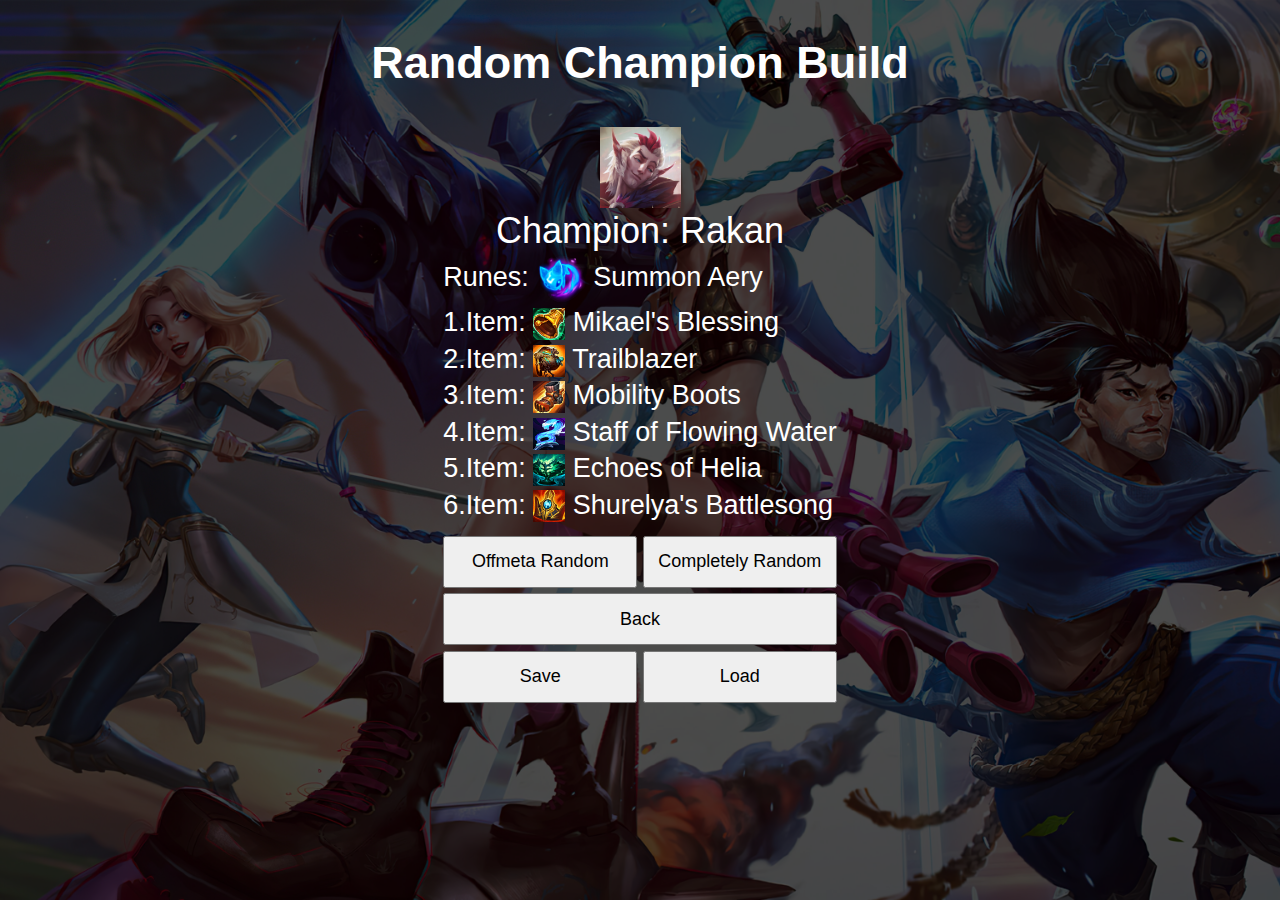
<file: index.html>
<!DOCTYPE html>
<html>
<head>
    <title>Random Champion Generator</title>
    <link rel="stylesheet" href="style.css">
    <script src="championData.json"></script>
    <script type="text/javascript" src="newFunction.js"></script>
</head>
<body onload="rerollRandomChampion()">
    <h2>Random Champion Build</h2>
    <img id="championImage" src="championImages/Aatrox.jpg" alt="Image">
    <div id="erandomChampion"></div>
    <div class="erandomBuild">
        <p id="buildLine_0"></p>
        <p id="buildLine_1"></p>
        <p id="buildLine_2"></p>
        <p id="buildLine_3"></p>
        <p id="buildLine_4"></p>
        <p id="buildLine_5"></p>
        <p id="buildLine_6"></p>
    </div>
    <div id="erandomBuild"></div>
    <div class="grid-container">
        <button class="grid-item" id="_button" onclick="rerollChampion()">Offmeta Random</button>
        <button class="grid-item" id="_button" onclick="rerollRandomChampion()">Completely Random</button>
        <button class="grid-item" id="_button" onclick="back()">Back</button>
        <button class="grid-item" id="_button" onclick="save()">Save</button>
        <button class="grid-item" id="_button" onclick="load()">Load</button>
    </div>
</body>
</html>
</file>
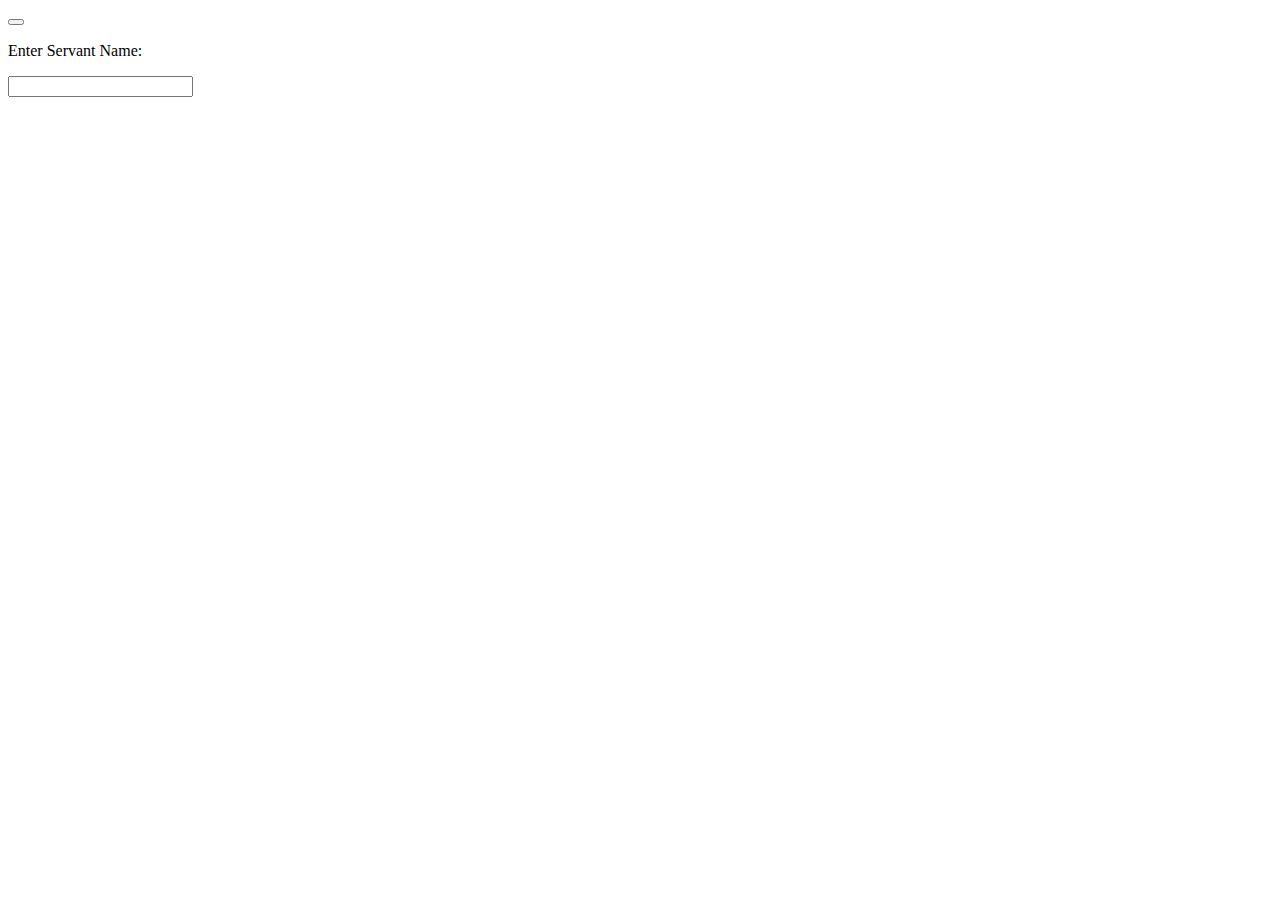
<file: test.html>
<!DOCTYPE html>
<html lang="en">
<head>
    <meta charset="UTF-8">
    <meta name="viewport" content="width=device-width, initial-scale=1.0">
    <title>Document</title>
    <script src="testFuntion.js"></script>
    <script src="championData.json"></script>
</head>
<body>
    <button onclick="onPageLoad()" width="500px" height="200px"></button>
    <p>Enter Servant Name:</p><input id="text_field" type="text" onsubmit="onEnter()">
</body>
</html>
</file>
<file: style.css>
body {
    display: flex;
    flex-direction: column;
    align-items: center;
    height: 100vh;
    margin: 0;
    color: white;
    padding: 50;
    font-family: sans-serif;
    background-image: url(background.png);
    background-size: cover;
    background-repeat: no-repeat;
    position: relative;
}
body::before { 
    display: flex;
    content: "";
    position: absolute;
    top: 0;
    left: 0;
    right: 0;
    bottom: 0;
    opacity: 1;
    background-color: rgba(0,0,0,0.7);
    background-size: screen;
    background-repeat: repeat;
    z-index: -1;
}
h2 {
    text-align: center;
    font-size: max(2.5rem, 5vh);
}
#championImage {
    width: 9vh;
    height: 9vh;
    min-height: 4rem;
    min-width: 4rem;
}
#erandomChampion {
    font-size: max(2rem, 4vh);
    text-align: center;
    padding-top: max(0.15rem, 0.3vh);;
}
#erandomLane {
    font-size: 25px;
    text-align: center;
}
#buildLine_0 img {
    width: 5.5vh;
    height: 5.5vh;
    min-height: 3rem;
    min-width: 3rem;
}
.erandomBuild img {
    min-height: 2rem;
    min-width: 2rem;
    width: 3.5vh;
    height: 3.5vh;
    vertical-align: middle;
    outline: 10px;
    outline-color: darkgoldenrod;
}
.erandomBuild p {
    font-size: max(1.5rem, 3vh);
    margin-top: 0;
    margin-bottom: 0;
    padding-top: max(0.1rem, 0.2vh);
    padding-bottom: max(0.1rem, 0.2vh);
}
#_button {
    font-size: max(1rem, 2vh);
    text-align: center;
    margin: max(0.15rem, 0.3vh);
    padding: max(0.75rem, 1.5vh);
}
.grid-container {
    display: grid;
    grid-template-columns: repeat(2, 1fr);
    grid-template-rows: repeat(3, 1fr);
    margin-top: 1vh;
}
.grid-item:nth-child(3) {
    grid-column: 1 / span 2;
}
</file>
